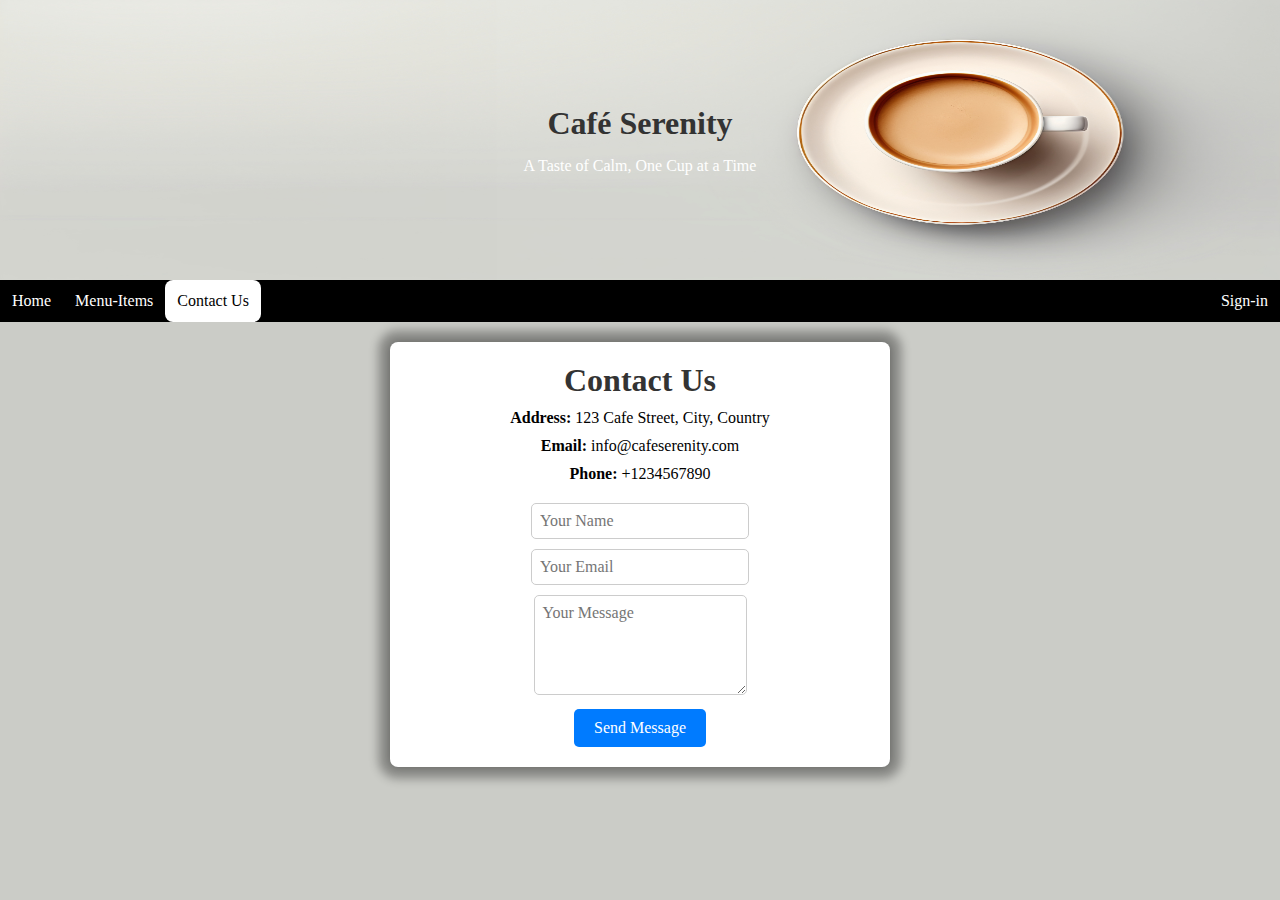
<file: contact-us.html>
<!DOCTYPE html>
<html lang="en">
<head>
    <meta charset="UTF-8">
    <meta name="viewport" content="width=device-width, initial-scale=1.0">
    <title>Contact Us</title>
    <link rel="stylesheet" href="style.css">
    <style>
        .header {
            background: url(coffee-ai-generated.jpg) no-repeat;
            background-size: 100% 100%;
        }
        body {
            font-family: Arial, sans-serif;
            background-color: #cbccc7;
            margin: 0;
            padding: 0;
        }
    </style>
</head>
<body>
    <div class="header">
        <h1>Café Serenity</h1>
        <p>A Taste of Calm, One Cup at a Time</p>
    </div>
    <header>
        <nav>
            <a href="index.html" class="left">Home</a>
            <a href="menu-items.html" class="left">Menu-Items</a>
            <a href="contact-us.html" class="left active">Contact Us</a>
            <a href="sign-in.html" class="right">Sign-in</a>
        </nav>
    </header>
    <div class="container">
        <h1>Contact Us</h1>
        
        <div class="contact-info">
            <p><strong>Address:</strong> 123 Cafe Street, City, Country</p>
            <p><strong>Email:</strong> info@cafeserenity.com</p>
            <p><strong>Phone:</strong> +1234567890</p>
        </div>
        
        <div class="contact-form">
            <form action="submit_contact_form.php" method="post">
                <input type="text" name="name" placeholder="Your Name" required><br>
                <input type="email" name="email" placeholder="Your Email" required><br>
                <textarea name="message" placeholder="Your Message" required></textarea><br>
                <button type="submit">Send Message</button>
            </form>
        </div>
    </div>
</body>
</html>
</file>
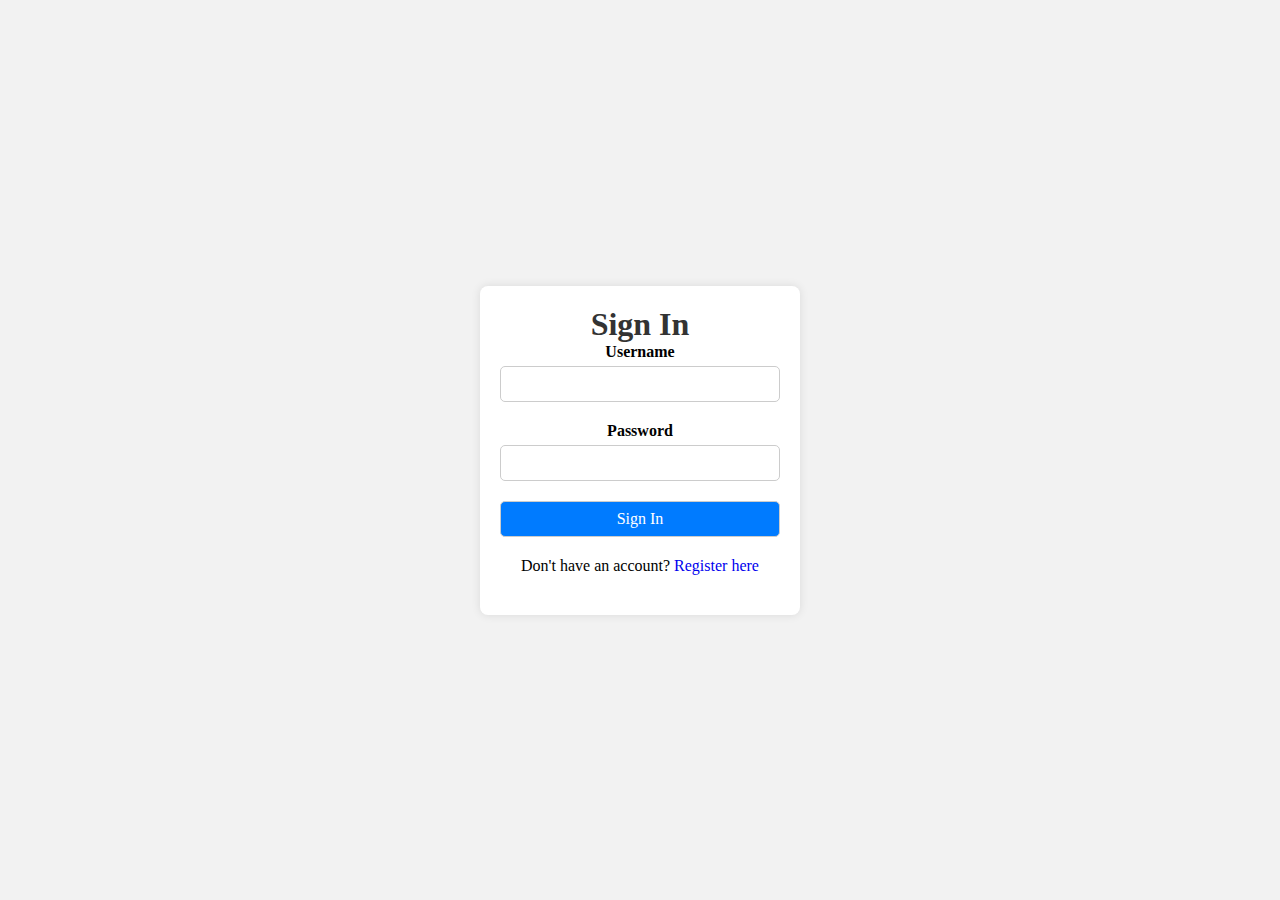
<file: sign-in.html>
<!DOCTYPE html>
<html lang="en">
<head>
    <meta charset="UTF-8">
    <meta name="viewport" content="width=device-width, initial-scale=1.0">
    <title>Sign In - Café Serenity</title>
    <link rel="stylesheet" href="style.css">
    <style>
        body {
            font-family: Arial, sans-serif;
            background-color: #f2f2f2;
            margin: 0;
            padding: 0;
            display: flex;
            justify-content: center;
            align-items: center;
            height: 100vh;
        }
        .container {
            width: 320px;
            padding: 20px;
            background-color: #fff;
            border-radius: 8px;
            box-shadow: 0 0 10px rgba(0, 0, 0, 0.1);
        }
        h1 {
            text-align: center;
            color: #333;
        }
        .form-group {
            margin-bottom: 20px;
        }
        .form-group label {
            display: block;
            font-weight: bold;
            margin-bottom: 5px;
        }
        .form-group input {
            width: 100%;
            padding: 8px;
            font-size: 16px;
            border: 1px solid #ccc;
            border-radius: 5px;
        }
        .form-group input[type="submit"] {
            background-color: #007bff;
            color: #fff;
            cursor: pointer;
        }
        .form-group input[type="submit"]:hover {
            background-color: #0056b3;
        }
        .form-group .register-link {
            margin-top: 10px;
            text-align: center;
        }
        .form-group .register-link a {
            color: #007bff;
            text-decoration: none;
        }
        .form-group .register-link a:hover {
            text-decoration: underline;
        }
    </style>
</head>
<body>
    <div class="container">
        <h1>Sign In</h1>
        
        <form id="signInForm">
            <div class="form-group">
                <label for="username">Username</label>
                <input type="text" id="username" name="username" required>
            </div>
            <div class="form-group">
                <label for="password">Password</label>
                <input type="password" id="password" name="password" required>
            </div>
            <div class="form-group">
                <input type="submit" value="Sign In">
            </div>
            <div class="form-group register-link">
                <p>Don't have an account? <a href="register.html">Register here</a></p>
            </div>
        </form>
        
    </div>

    <script>
        document.getElementById('signInForm').addEventListener('submit', function(event) {
            event.preventDefault(); // Prevent the form from submitting

            // Perform simple client-side validation (you can add more robust validation as needed)
            var username = document.getElementById('username').value;
            var password = document.getElementById('password').value;

            // Example: Check if username and password match (simplified for demonstration)
            if (username === 'demo' && password === 'password') {
                // Redirect to index.html
                window.location.href = 'index.html';
            } else {
                // Optionally show an error message or handle invalid credentials
                alert('Invalid username or password. Please try again.');
            }
        });
    </script>
</body>
</html>
</file>
<file: style.css>
* {
    box-sizing: border-box;
    margin: 0;
    padding: 0;
    font-family: cursive;
}

a {
    text-decoration: none;
}

.left {
    float: left;
}

.right {
    float: right;
}

.header {
    text-align: center;
    padding: 10vh 0;
    background-color: #36454F;
    color: white;
}

.header h1,
p {
    margin: 15px;
}

nav {
    background-color: black;
    width: 100%;
    overflow: hidden;
}

nav a {
    padding: 12px;
    color: white;
    text-align: center;
}

nav a:hover {
    text-decoration: none;
    background-color: white;
    color: black;
    border-radius: 8px;
}

.active{
    text-decoration: none;
    background-color: white;
    color: black;
    border-radius: 8px;
}

.d-flex {
    display: flex;
    flex-wrap: wrap;
}

.about-me,
.title-heading {
    border: 1px solid black;
    border-radius: 10px;
    margin: 4px;
    padding: 5px;
}

.about-me {
    width: 30%;
}

@media screen and (max-width:400px) {
    nav a {
        float: none;
        width: 100%;
    }
}

.about-me img {
    height: 30vh;
    width: 97%;
    border: none;
    border-radius: 8px;
    margin: 5px;
}

.title-heading {
    width: 68%;
}

.about-me h3,
.title-heading h3,
.image-container h3 {
    text-align: left;
    padding: 10px;
    text-decoration: underline;
}

.title-heading img {
    height: 35vh;
    width: 98%;
    border: none;
    border-radius: 8px;
    border: none;
    border-radius: 8px;
    margin: 9px;
}

.image-container img {
    height: 20vh;
    width: 90%;
    margin: auto;
}

/* 
.title-heading p {
    letter-spacing: 3px;
} */

.about-me p {
    letter-spacing: 2px;
}

footer {
    text-align: center;
    background-color: black;
    color: white;
    height: 5vh;
    border: 1px solid white;
}

.bottom{
    margin-top: 9px;
}

@media screen and (max-width: 816px) {
    .d-flex {
        flex-direction: column;
    }

    .about-me,
    .title-heading {
        width: 100%;
    }
}

.card {
    background-color: white;
    border: 1px solid black;
    border-radius: 8px;
    margin: 5px auto;
    padding: 5px;
    text-align: center;
    width: 35vh;
}

.card img {
    height: 25vh;
    width: 100%;
    border: none;
    border-radius: 10px;
}

.card input {
    border: 1px solid black;
    border-radius: 5px;
    font-size: medium;
    background-color: black;
    color: white;
    padding: 4px;
}

@media screen and (max-width: 816px) {
    .d-flex {
        display: flex;
        flex-direction: row;
        flex-wrap: wrap;
        justify-content: space-around;
    }

    .card {
        width: 40%;
        margin-bottom: 20px;
    }
}

@media screen and (max-width: 500px) {
    .d-flex {
        flex-direction: column;
    }

    .card {
        width: 40vh;
    }
}

.container {
    max-width: 500px;
    margin: 20px auto;
    background-color: #fff;
    padding: 20px;
    border-radius: 8px;
    box-shadow: 0 0 10px 12px rgba(0, 0, 0, 0.3), 0 0 10px rgba(0, 0, 0, 0.3);
    text-align: center;
}
h1 {
    text-align: center;
    color: #333;
}
.contact-info {
    margin-bottom: 20px;
}
.contact-info p {
    margin: 10px 0;
}
.contact-form {
    display: flex;
    flex-direction: column;
}
.contact-form input, 
.contact-form textarea {
    margin-bottom: 10px;
    padding: 8px;
    border: 1px solid #ccc;
    border-radius: 5px;
    font-size: 16px;
}
.contact-form textarea {
    resize: vertical;
    min-height: 100px;
}
.contact-form button {
    padding: 10px 20px;
    border: none;
    background-color: #007bff;
    color: #fff;
    cursor: pointer;
    border-radius: 5px;
    font-size: 16px;
}
.contact-form button:hover {
    background-color: #0056b3;
}

@media screen and (max-width: 500px){
    .container{
        width: 250px;
    }
    .container input{
        width: 200px;
    }
}
</file>
